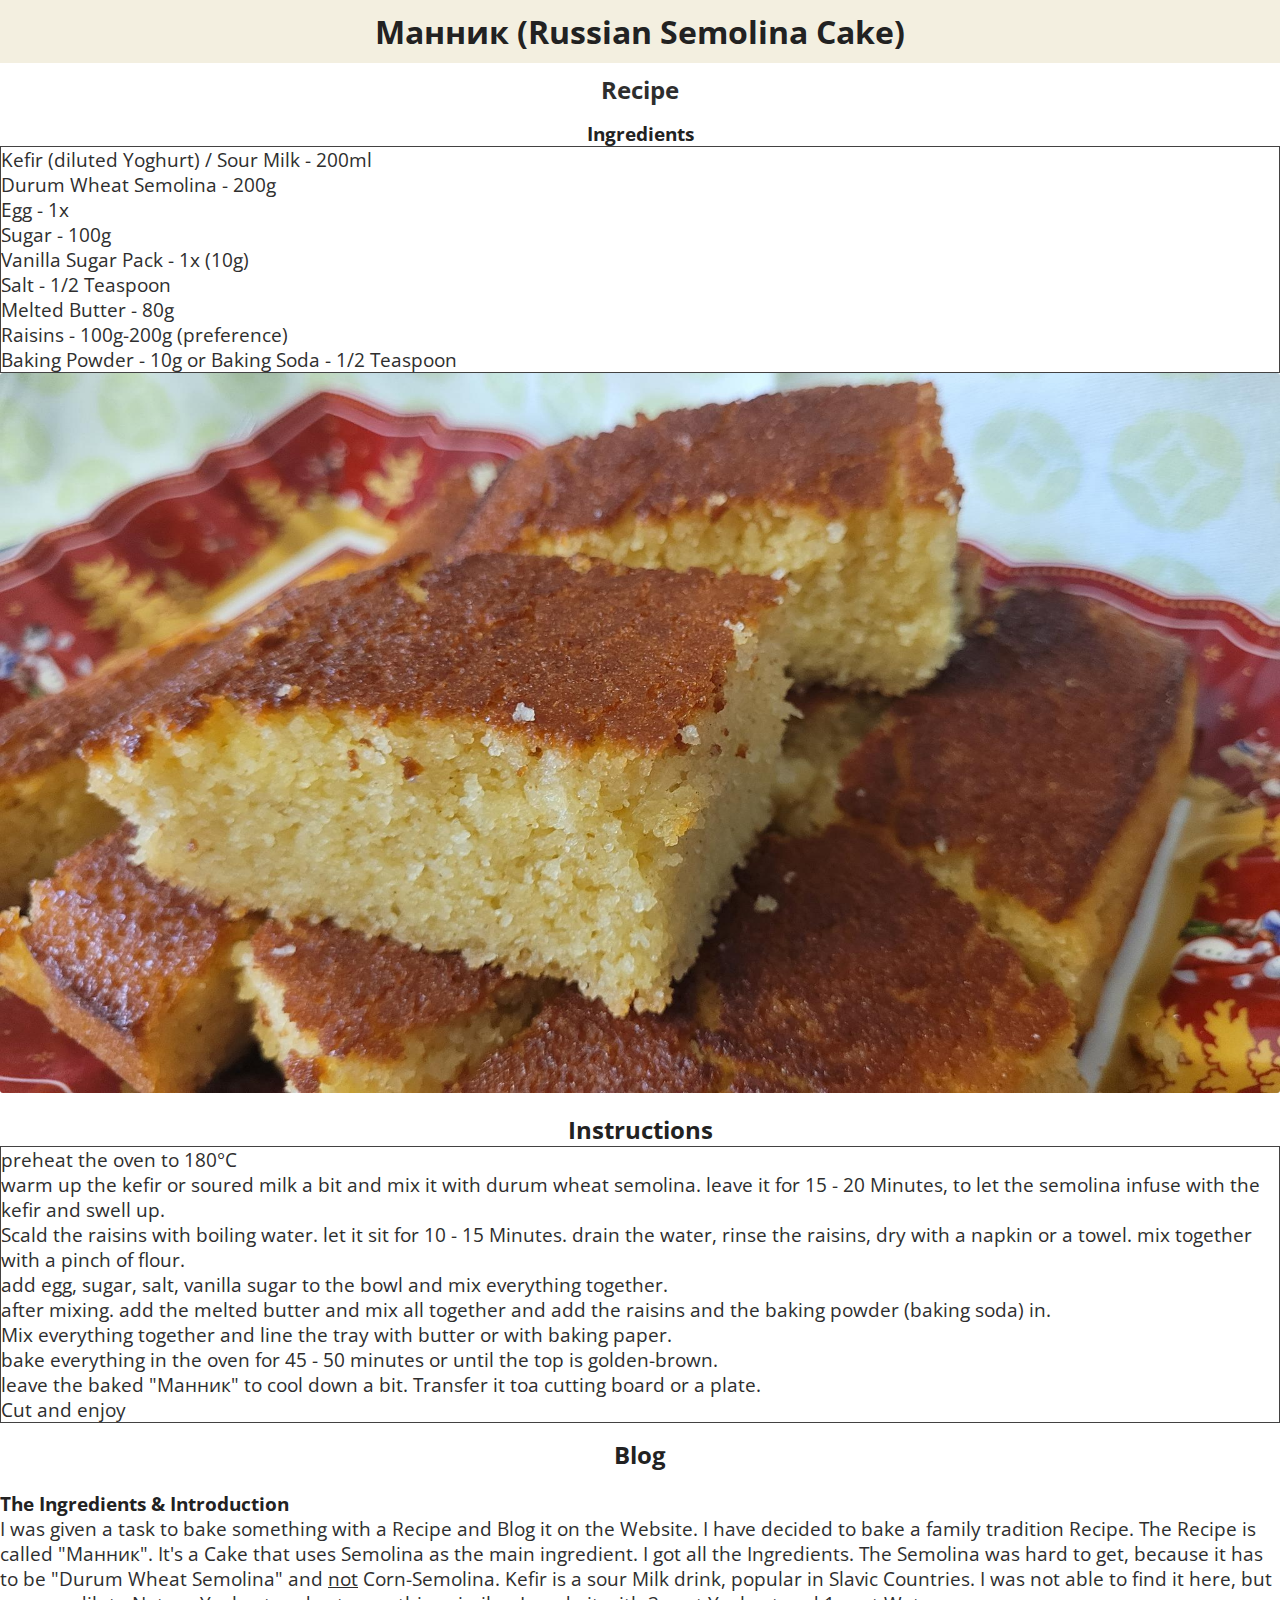
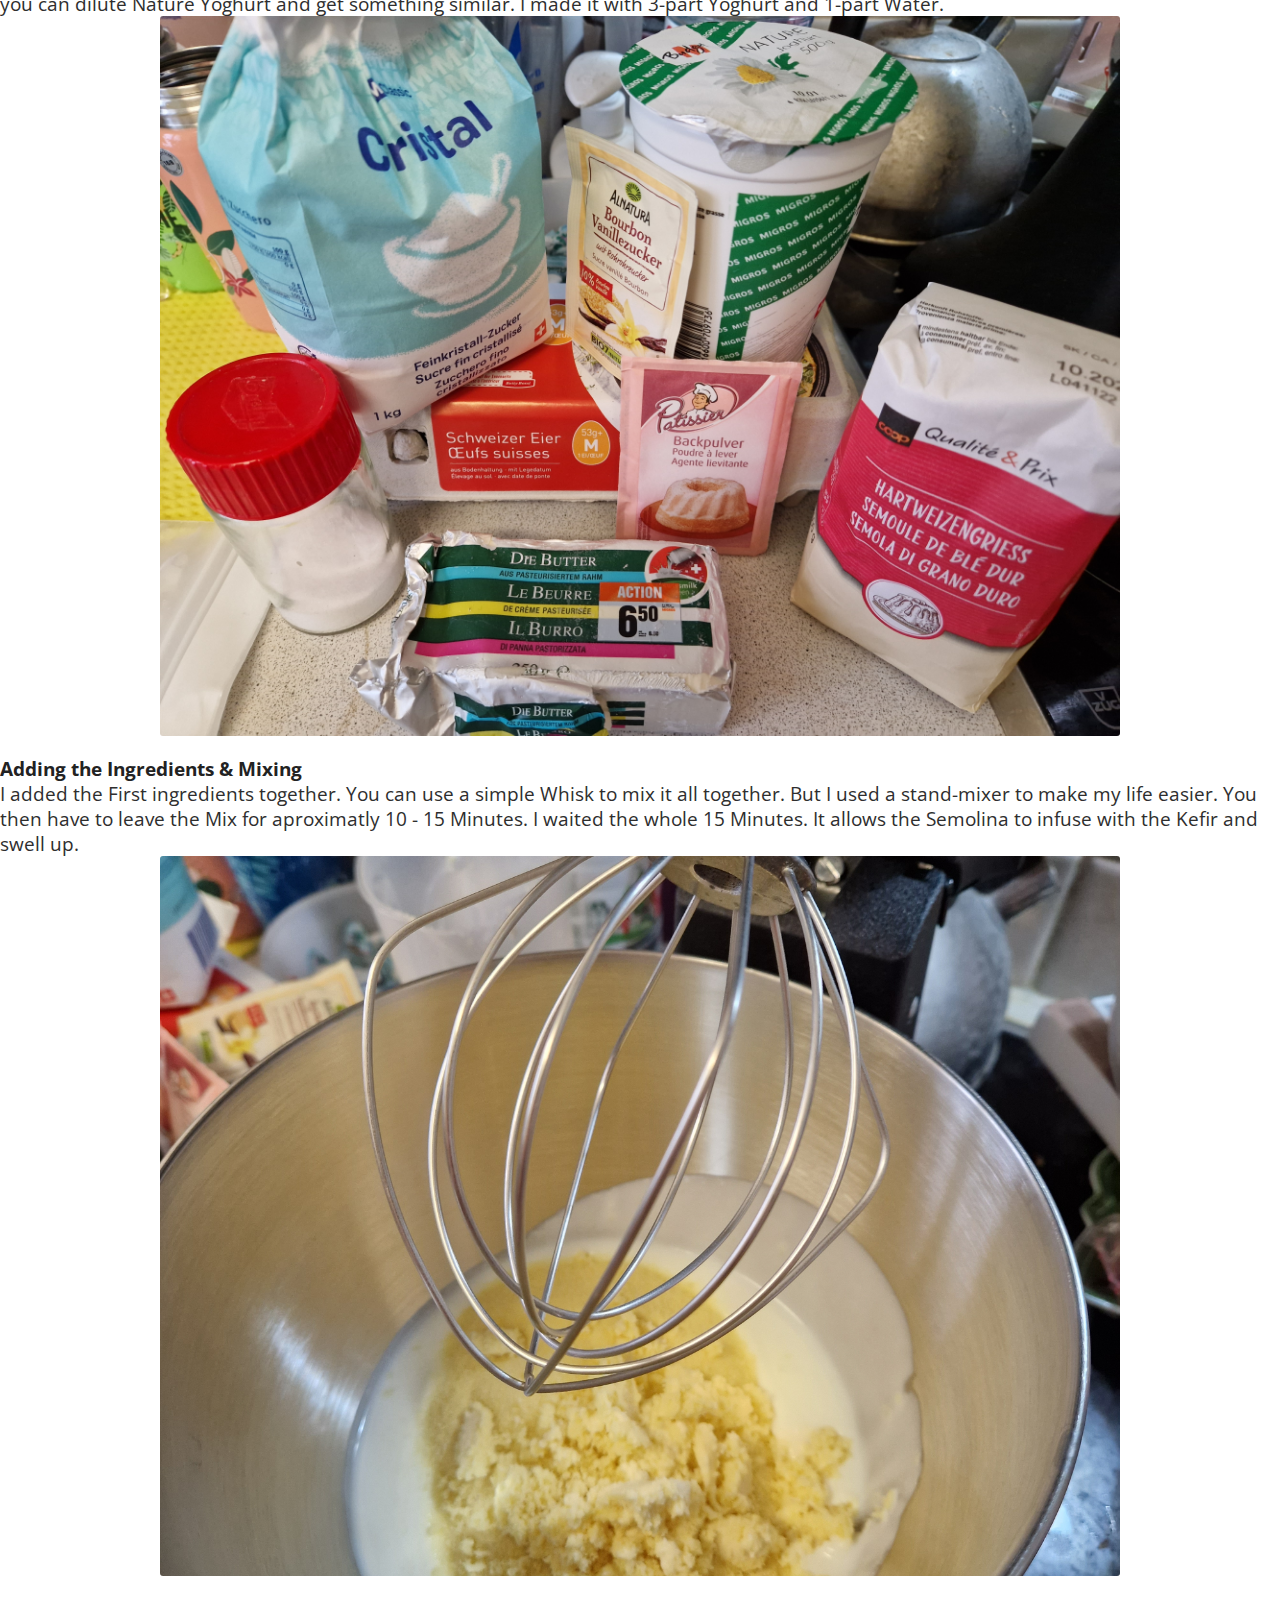
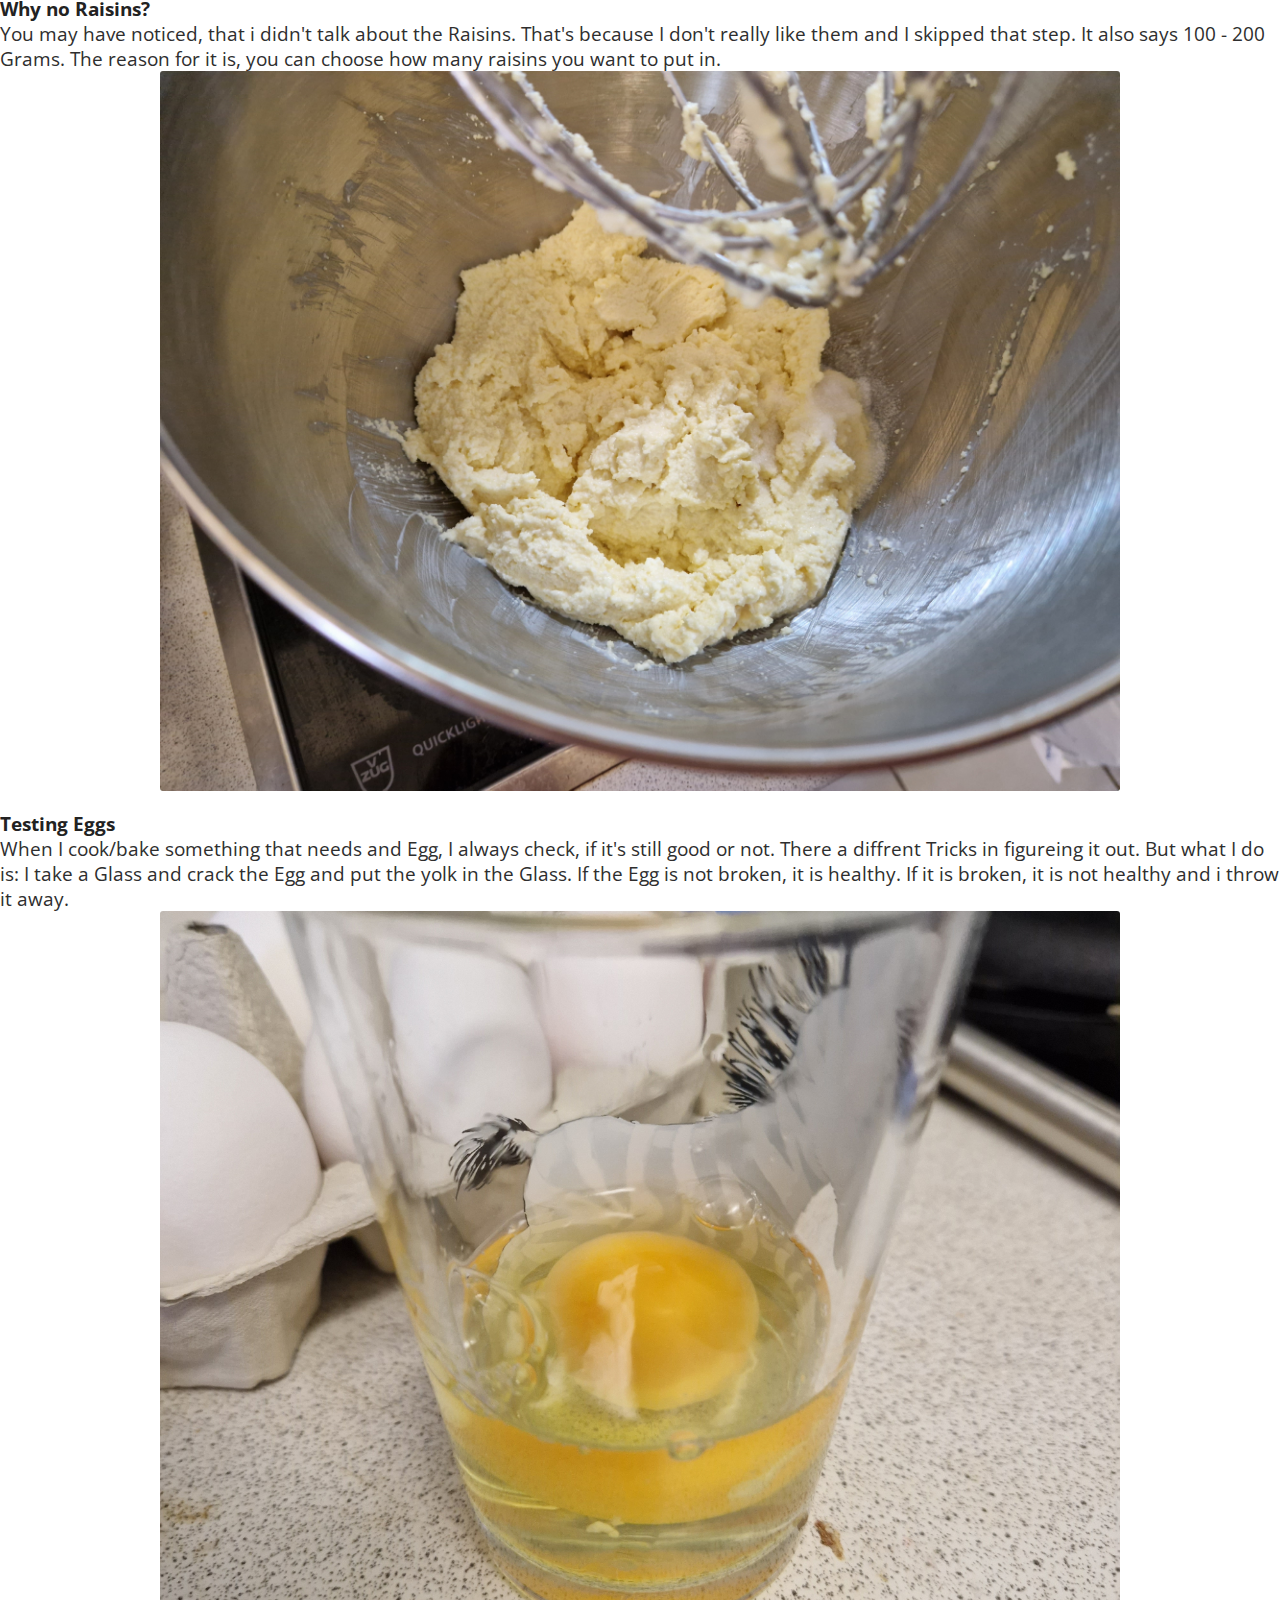
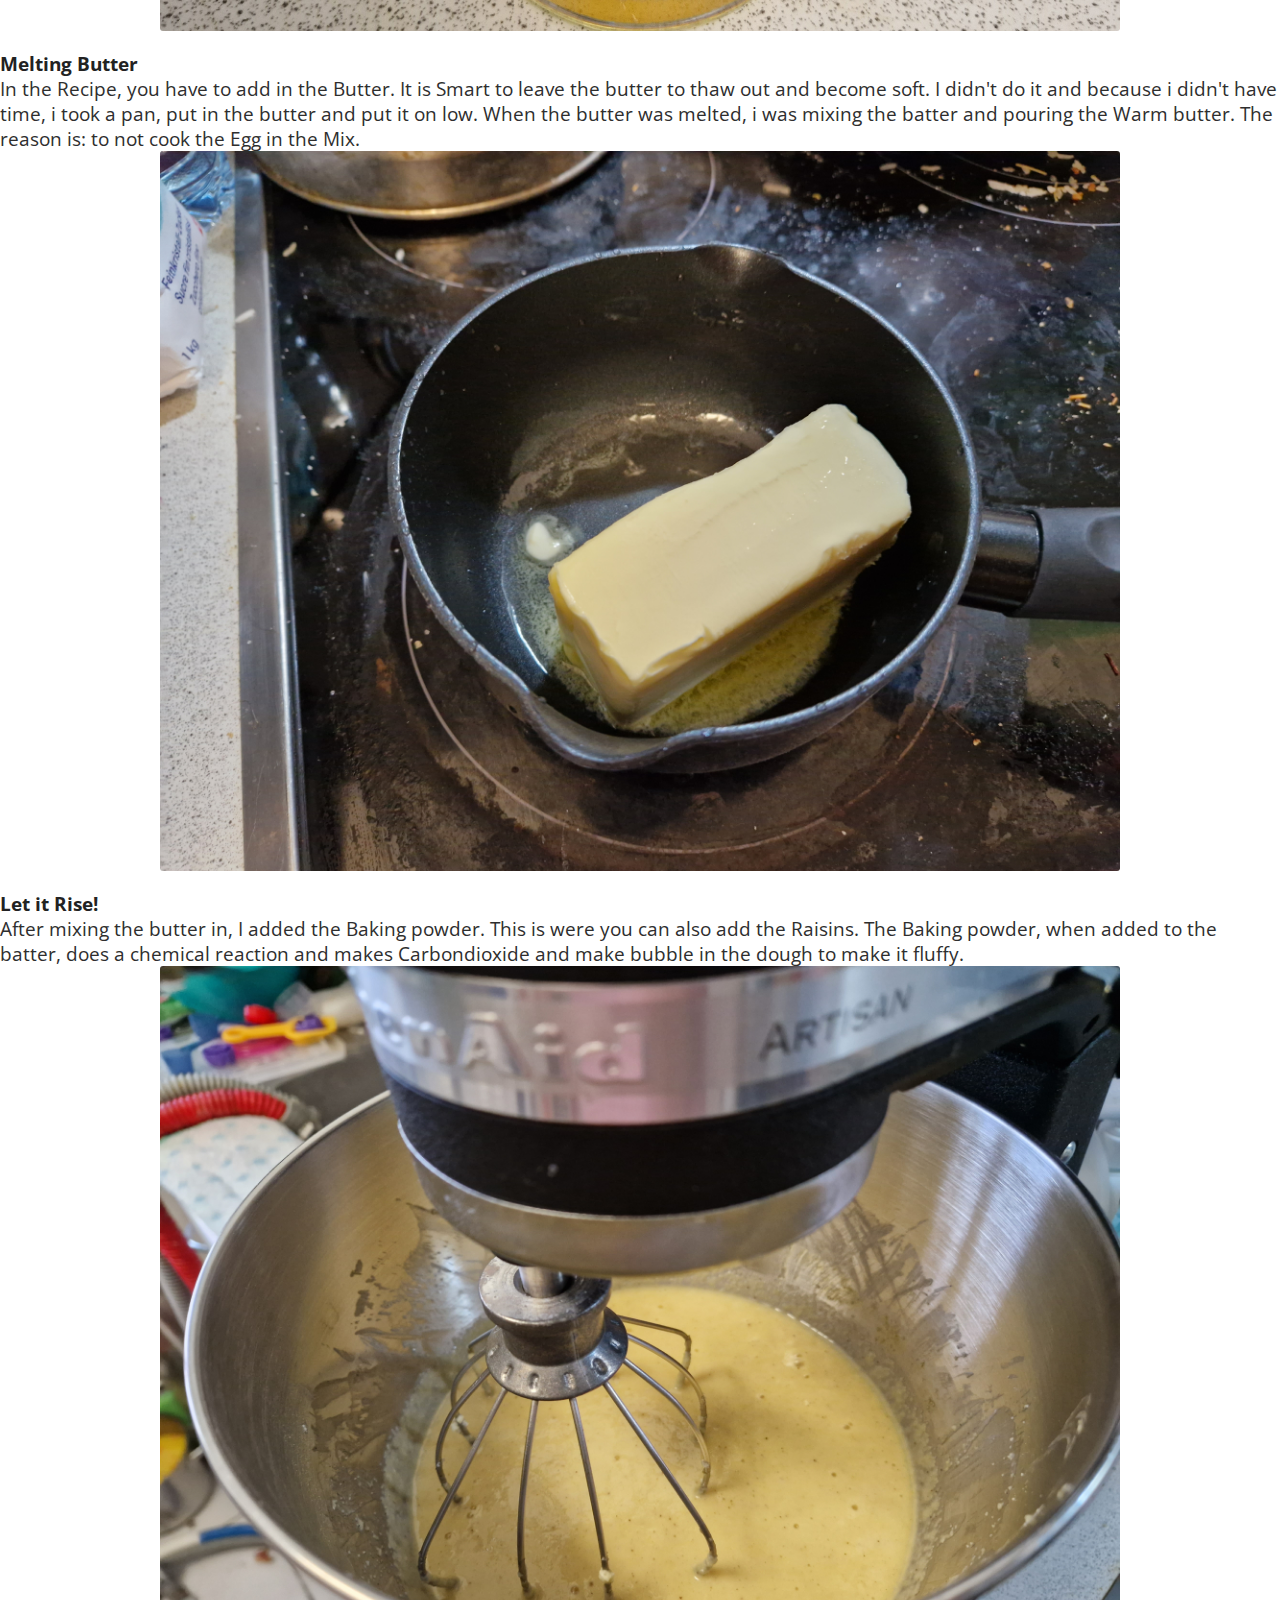
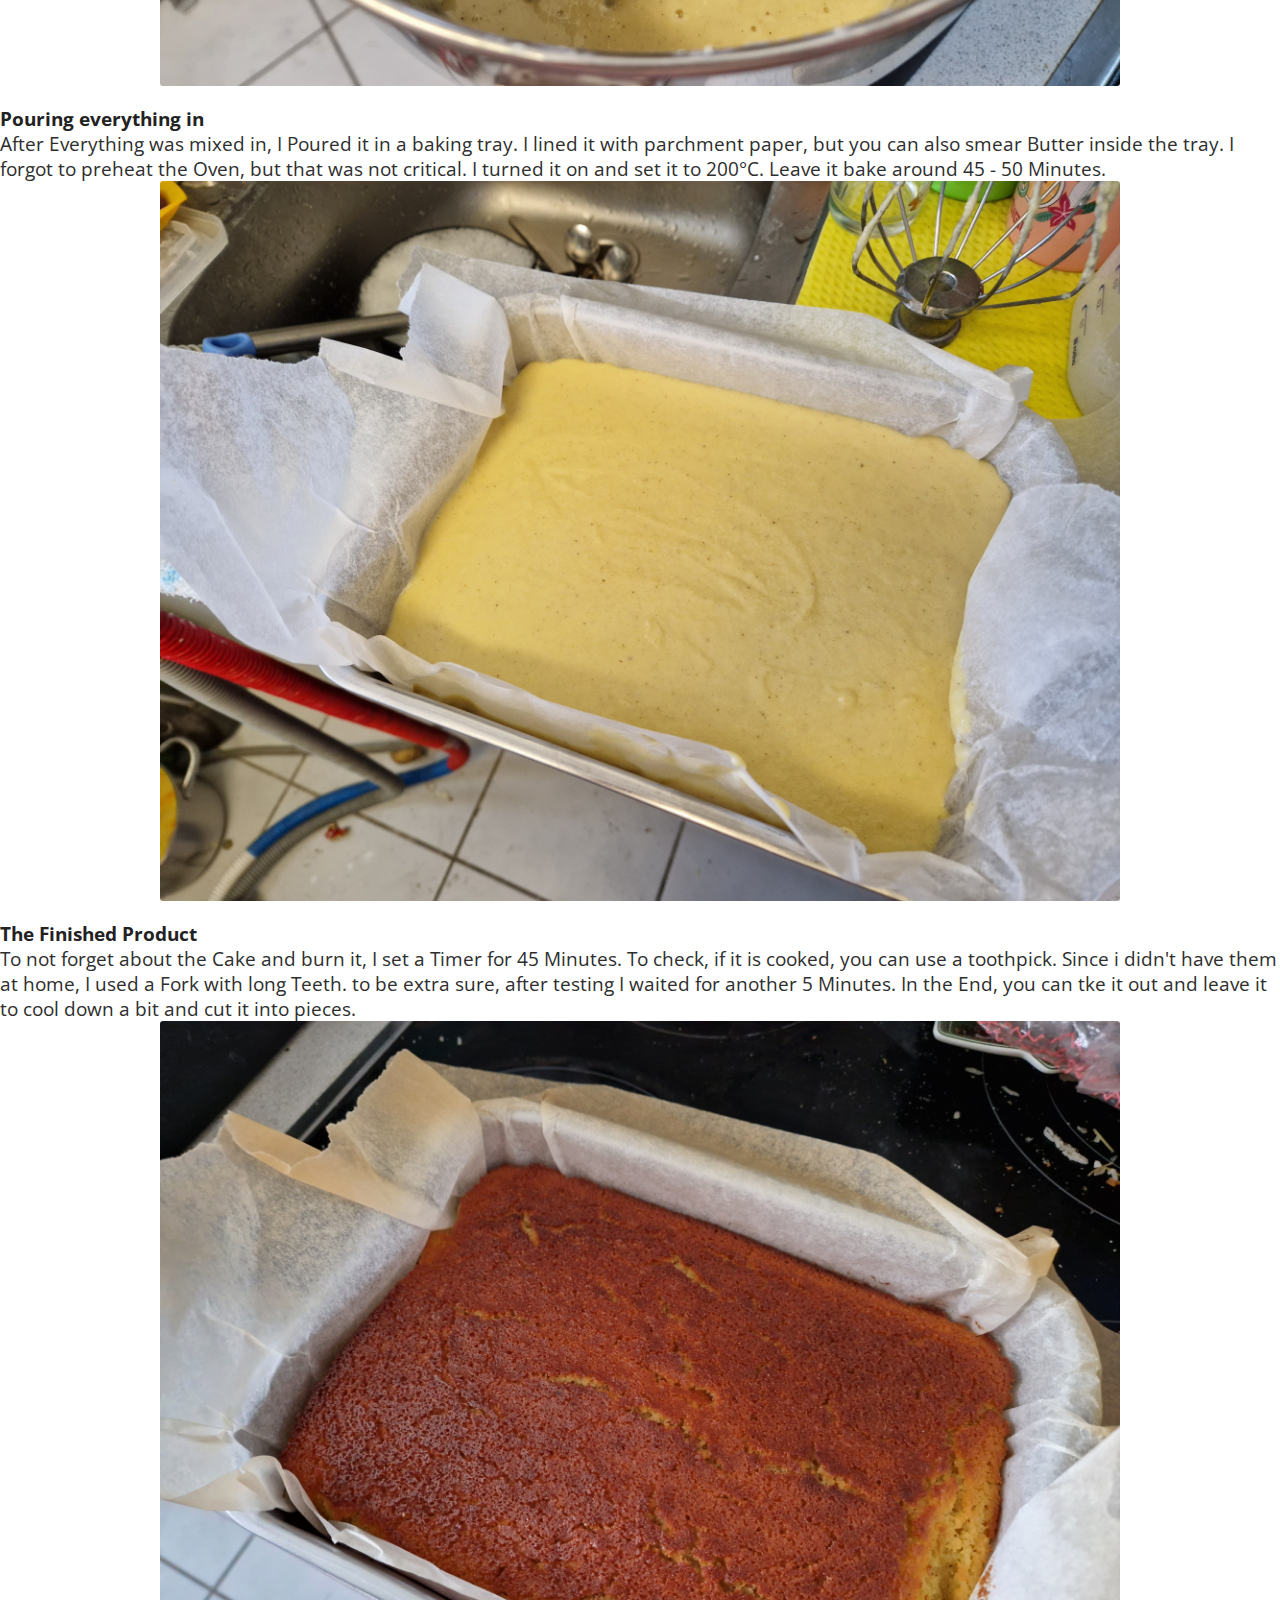
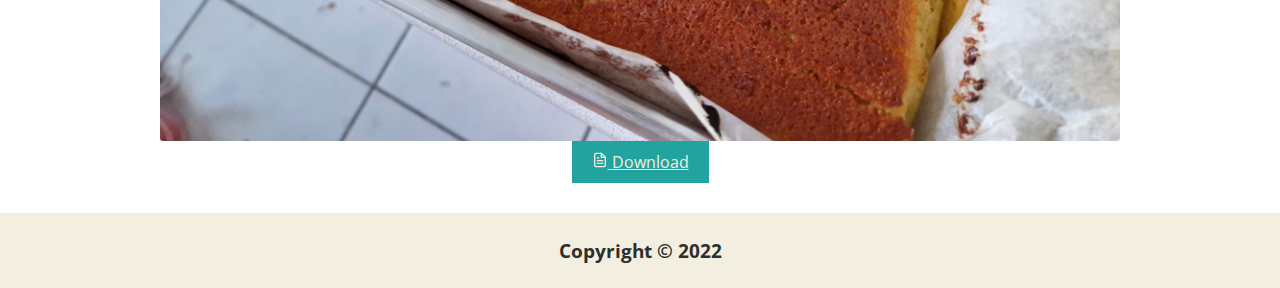
<file: index.html>
<!DOCTYPE html>
<html lang="en">
  <head>
    <meta charset="UTF-8" />
    <meta http-equiv="X-UA-Compatible" content="IE=edge" />
    <meta name="viewport" content="width=device-width, initial-scale=1.0" />
    <link rel="preconnect" href="https://fonts.googleapis.com" />
    <link rel="preconnect" href="https://fonts.gstatic.com" crossorigin />
    <link rel="preconnect" href="https://fonts.googleapis.com" />
    <link rel="preconnect" href="https://fonts.gstatic.com" crossorigin />
    <link
      href="https://fonts.googleapis.com/css2?family=Open+Sans:wght@300;400;600;700&display=swap"
      rel="stylesheet"
    />
    <link
      href="https://cdn.jsdelivr.net/npm/bootstrap@5.0.2/dist/css/bootstrap.min.css"
      rel="stylesheet"
      integrity="sha384-EVSTQN3/azprG1Anm3QDgpJLIm9Nao0Yz1ztcQTwFspd3yD65VohhpuuCOmLASjC"
      crossorigin="anonymous"
    />
    <script
      src="https://cdn.jsdelivr.net/npm/bootstrap@5.0.2/dist/js/bootstrap.bundle.min.js"
      integrity="sha384-MrcW6ZMFYlzcLA8Nl+NtUVF0sA7MsXsP1UyJoMp4YLEuNSfAP+JcXn/tWtIaxVXM"
      crossorigin="anonymous"
    ></script>
    <link rel="stylesheet" href="style.css" />
    <title>Recipe Website</title>
  </head>
  <body>
    <div class="container-fluid" id="title-container">
      <h1 id="title">Манник (Russian Semolina Cake)</h1>
    </div>
    <div class="container">
      <h2 id="name-title">Recipe</h2>
      <div class="row">
        <div class="col-lg-5"><h3 id="ingredient-title">Ingredients</h3></div>
      </div>
      <div class="row">
        <div class="col-lg-5">
          <ol class="list-group list-group-numbered">
            <li class="list-group-item">
              Kefir (diluted Yoghurt) / Sour Milk - 200ml
            </li>
            <li class="list-group-item">Durum Wheat Semolina - 200g</li>
            <li class="list-group-item">Egg - 1x</li>
            <li class="list-group-item">Sugar - 100g</li>
            <li class="list-group-item">Vanilla Sugar Pack - 1x (10g)</li>
            <li class="list-group-item">Salt - 1/2 Teaspoon</li>
            <li class="list-group-item">Melted Butter - 80g</li>
            <li class="list-group-item">Raisins - 100g-200g (preference)</li>
            <li class="list-group-item">
              Baking Powder - 10g or Baking Soda - 1/2 Teaspoon
            </li>
          </ol>
        </div>
        <div class="col-lg-7">
          <img
            class="test"
            src="Images/image-main.jpg"
            alt="finished Product"
          />
        </div>
      </div>
    </div>
    <div class="container">
      <h2 id="instruction-title">Instructions</h2>
      <ol class="list-group list-group-numbered">
        <li class="list-group-item">preheat the oven to 180°C</li>
        <li class="list-group-item">
          warm up the kefir or soured milk a bit and mix it with durum wheat
          semolina. leave it for 15 - 20 Minutes, to let the semolina infuse
          with the kefir and swell up.
        </li>
        <li class="list-group-item">
          Scald the raisins with boiling water. let it sit for 10 - 15 Minutes.
          drain the water, rinse the raisins, dry with a napkin or a towel. mix
          together with a pinch of flour.
        </li>
        <li class="list-group-item">
          add egg, sugar, salt, vanilla sugar to the bowl and mix everything
          together.
        </li>
        <li class="list-group-item">
          after mixing. add the melted butter and mix all together and add the
          raisins and the baking powder (baking soda) in.
        </li>
        <li class="list-group-item">
          Mix everything together and line the tray with butter or with baking
          paper.
        </li>
        <li class="list-group-item">
          bake everything in the oven for 45 - 50 minutes or until the top is
          golden-brown.
        </li>
        <li class="list-group-item">
          leave the baked "Манник" to cool down a bit. Transfer it toa cutting
          board or a plate.
        </li>
        <li class="list-group-item">Cut and enjoy</li>
      </ol>
    </div>
    <h2 id="blog-title">Blog</h2>
    <div class="container blog-item">
      <div class="row">
        <div class="col-lg-8">
          <h3 class="blog-under-title">The Ingredients & Introduction</h3>
          <p>
            I was given a task to bake something with a Recipe and Blog it on
            the Website. I have decided to bake a family tradition Recipe. The
            Recipe is called "Манник". It's a Cake that uses Semolina as the
            main ingredient. I got all the Ingredients. The Semolina was hard to
            get, because it has to be "Durum Wheat Semolina" and
            <u>not</u> Corn-Semolina. Kefir is a sour Milk drink, popular in
            Slavic Countries. I was not able to find it here, but you can dilute
            Nature Yoghurt and get something similar. I made it with 3-part
            Yoghurt and 1-part Water.
          </p>
        </div>
        <div class="col-lg-4">
          <img
            class="blog-image img-fluid"
            src="Images/ingredients.jpg"
            alt="ingredients for the Recipe"
          />
        </div>
      </div>
    </div>
    <div class="container blog-item">
      <div class="row">
        <div class="col-lg-8">
          <h3 class="blog-under-title">Adding the Ingredients & Mixing</h3>
          <p>
            I added the First ingredients together. You can use a simple Whisk
            to mix it all together. But I used a stand-mixer to make my life
            easier. You then have to leave the Mix for aproximatly 10 - 15
            Minutes. I waited the whole 15 Minutes. It allows the Semolina to
            infuse with the Kefir and swell up.
          </p>
        </div>
        <div class="col-lg-4">
          <img
            class="blog-image"
            src="Images/step_3.jpg"
            alt="ingredients for the Recipe"
          />
        </div>
      </div>
    </div>
    <div class="container blog-item">
      <div class="row">
        <div class="col-lg-8">
          <h3 class="blog-under-title">Why no Raisins?</h3>
          <p>
            You may have noticed, that i didn't talk about the Raisins. That's
            because I don't really like them and I skipped that step. It also
            says 100 - 200 Grams. The reason for it is, you can choose how many
            raisins you want to put in.
          </p>
        </div>
        <div class="col-lg-4">
          <img
            class="blog-image"
            src="Images/risen.jpg"
            alt="ingredients for the Recipe"
          />
        </div>
      </div>
    </div>
    <div class="container blog-item">
      <div class="row">
        <div class="col-lg-8">
          <h3 class="blog-under-title">Testing Eggs</h3>
          <p>
            When I cook/bake something that needs and Egg, I always check, if
            it's still good or not. There a diffrent Tricks in figureing it out.
            But what I do is: I take a Glass and crack the Egg and put the yolk
            in the Glass. If the Egg is not broken, it is healthy. If it is
            broken, it is not healthy and i throw it away.
          </p>
        </div>
        <div class="col-lg-4">
          <img
            class="blog-image"
            src="Images/test_egg.jpg"
            alt="ingredients for the Recipe"
          />
        </div>
      </div>
    </div>
    <div class="container blog-item">
      <div class="row">
        <div class="col-lg-8">
          <h3 class="blog-under-title">Melting Butter</h3>
          <p>
            In the Recipe, you have to add in the Butter. It is Smart to leave
            the butter to thaw out and become soft. I didn't do it and because i
            didn't have time, i took a pan, put in the butter and put it on low.
            When the butter was melted, i was mixing the batter and pouring the
            Warm butter. The reason is: to not cook the Egg in the Mix.
          </p>
        </div>
        <div class="col-lg-4">
          <img
            class="blog-image"
            src="Images/melt_butter.jpg"
            alt="ingredients for the Recipe"
          />
        </div>
      </div>
    </div>
    <div class="container blog-item">
      <div class="row">
        <div class="col-lg-8">
          <h3 class="blog-under-title">Let it Rise!</h3>
          <p>
            After mixing the butter in, I added the Baking powder. This is were
            you can also add the Raisins. The Baking powder, when added to the
            batter, does a chemical reaction and makes Carbondioxide and make
            bubble in the dough to make it fluffy.
          </p>
        </div>
        <div class="col-lg-4">
          <img
            class="blog-image"
            src="Images/mixed_everything.jpg"
            alt="ingredients for the Recipe"
          />
        </div>
      </div>
    </div>
    <div class="container blog-item">
      <div class="row">
        <div class="col-lg-8">
          <h3 class="blog-under-title">Pouring everything in</h3>
          <p>
            After Everything was mixed in, I Poured it in a baking tray. I lined
            it with parchment paper, but you can also smear Butter inside the
            tray. I forgot to preheat the Oven, but that was not critical. I
            turned it on and set it to 200°C. Leave it bake around 45 - 50
            Minutes.
          </p>
        </div>
        <div class="col-lg-4">
          <img
            class="blog-image"
            src="Images/poured_in_tray.jpg"
            alt="ingredients for the Recipe"
          />
        </div>
      </div>
    </div>
    <div class="container blog-item">
      <div class="row">
        <div class="col-lg-8">
          <h3 class="blog-under-title">The Finished Product</h3>
          <p>
            To not forget about the Cake and burn it, I set a Timer for 45
            Minutes. To check, if it is cooked, you can use a toothpick. Since i
            didn't have them at home, I used a Fork with long Teeth. to be extra
            sure, after testing I waited for another 5 Minutes. In the End, you
            can tke it out and leave it to cool down a bit and cut it into
            pieces.
          </p>
        </div>
        <div class="col-lg-4">
          <img
            class="blog-image"
            src="Images/baked.jpg"
            alt="ingredients for the Recipe"
          />
        </div>
      </div>
    </div>
    <div class="container">
      <div id="btn-container" class="row">
        <a id="download-btn"
          class="btn"
          href="docs/EN_Recipe.pdf"
          download="Recipe-EN"
          role="button"
          ><img id="download-icon-btn" src="Icons/file-text.svg" alt=""> Download</a
        >
      </div>
    </div>
    <div class="container-fluid" id="footer-container">
      <p id="copyright">Copyright &copy; 2022</p>
    </div>
  </body>
</html>
</file>
<file: style.css>
:root {
  --text-color: #2e2e2e;
  --title-color: #222222;
  --list-border-color: #434242;
  --background-color: #f3efe0;
  --btn-text-color-hover: #f5f5f5;
  --btn-color: #22A39F;
  --btn-color-hover:#0e6e6b;
  --icon-color: invert(94%) sepia(9%) saturate(527%) hue-rotate(332deg) brightness(105%) contrast(91%);
  --icon-color-hover: invert(0%) sepia(0%) saturate(7500%) hue-rotate(180deg) brightness(102%) contrast(106%);
}

* {
  margin: 0;
  padding: 0;
  font-family: 'Open Sans', sans-serif;
  color: var(--text-color);
}

img {
  width: 100%;
  border-radius: 3px;
}

p,
li {
  /* 16pt */
  font-size: 14pt;
}

ol li::before {
  font-weight: 700;
}

ol {
  border: var(--list-border-color) solid 1px;
}

footer {
  background-color: #f3efe0;
}

.blog-item {
  margin-top: 20px;
}

.flex {
  display: flex;
  justify-content: center;
}

.blog-image {
  display: block;
  margin-left: auto;
  margin-right: auto;
  width: 75%;
  aspect-ratio: 4 / 3;
  object-fit: cover;
}

.blog-under-title {
  font-weight: 700;
  color: var(--title-color);
}

#title,
#blog-title,
#instruction-title,
#ingredient-title {
  margin-top: 15px;
  text-align: center;
  font-weight: 700;
  color: var(--title-color);
}

#name-title {
  margin-top: 10px;
  text-align: center;
  font-weight: 700;
}

#title {
  margin: 0;
  padding-top: 10px;
  padding-bottom: 10px;
}

#title-container,
#footer-container {
  background-color: var(--background-color);
}

#footer-container {
  margin-top: 30px;
}

#copyright {
  font-weight: 700;
  text-align: center;
  margin: 0;
  padding-top: 25px;
  padding-bottom: 25px;

}

#download-btn {
  width: auto;
  padding: 10px;
  padding-left: 20px;
  padding-right: 20px;
  color: var(--background-color);
  background-color: var(--btn-color);
}

#download-btn:hover {
  background-color: var(--btn-color-hover);
}

#download-icon-btn {
  width: 16px;
  filter: var(--icon-color);
}

#btn-container {
  display: flex;
  justify-content: center;
}

@media only screen and (max-width: 850px) {
  .test {
    margin-top: 10px;
  }
  .blog-image {
    margin-top: 5px;
    margin-bottom: 25px;
  }
}
</file>
